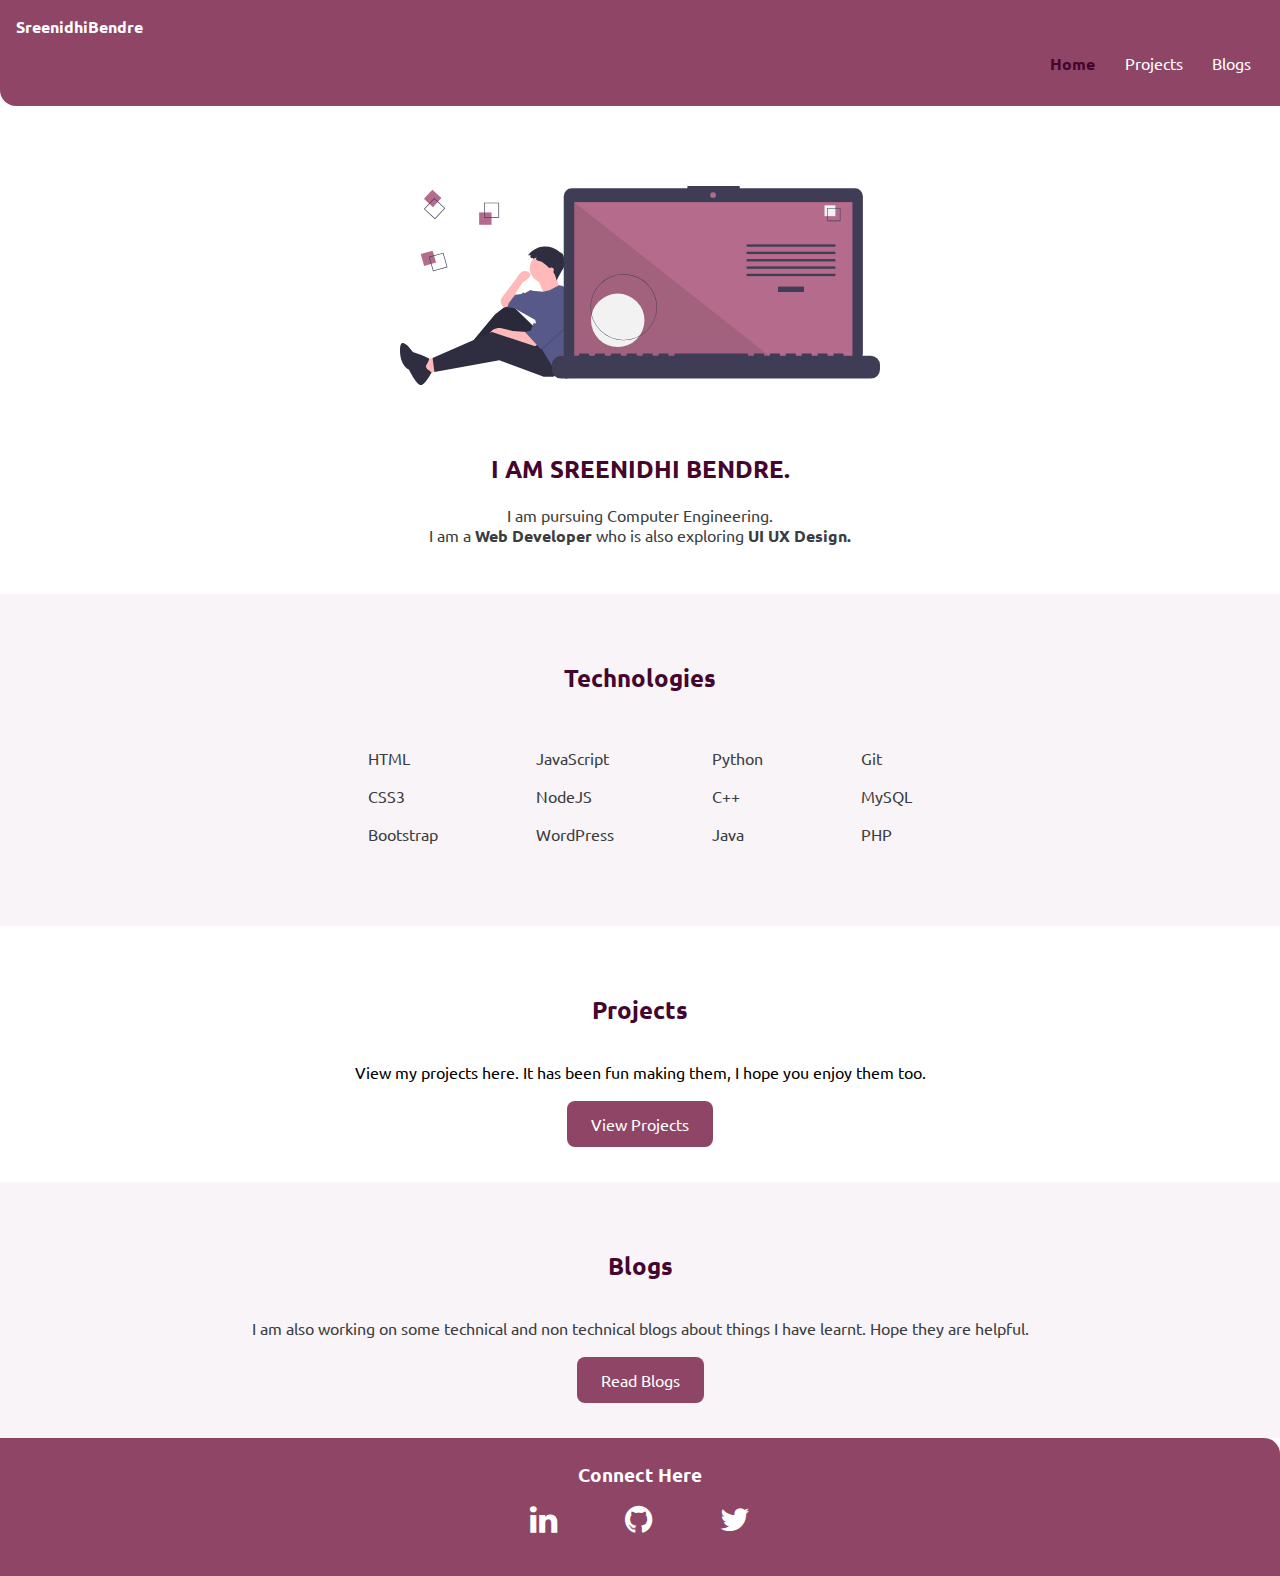
<file: index.html>
<!DOCTYPE html>
<html lang="en">
<head>
    <meta charset="UTF-8">
    <meta name="viewport" content="width=device-width, initial-scale=1.0">
    <link rel="stylesheet" href="https://cdnjs.cloudflare.com/ajax/libs/font-awesome/4.7.0/css/font-awesome.min.css">
    <link href="style.css" rel="stylesheet"/>
    <title>Home | SreenidhiBendre</title>
</head>
<body>
    <nav class="navigation">
        <div class="container-fluid">
        <div class="brand">SreenidhiBendre</div>
        <ul>
            <li>
                <a href="#" class="active">Home</a>
                
            </li>
            <li>
                <a href="projects.html">Projects</a>
                
            </li>
            <li>
                <a href="blogs.html">Blogs</a>
            </li>
        </ul>
        </div>
    </nav>

    <header class="container hero">
        <img src="images/coder.svg"/>
        <h2>I AM SREENIDHI BENDRE.</h2><p>I am pursuing Computer Engineering.<br/>I am a<strong> Web Developer</strong> who is also exploring <strong>UI UX Design.</strong> <p>
    </header>

    <section class="section ow">
        <h2> Technologies</h2>
        <div class = "table-overflow">
        <table class ="table-center">
            <tr><td>HTML</td><td>JavaScript</td><td>Python</td><td>Git</td></tr>
            <tr><td>CSS3</td><td>NodeJS</td><td>C++</td><td>MySQL</td></tr>
            <tr><td>Bootstrap</td><td>WordPress</td><td>Java</td><td>PHP</td></tr>
        </table>
    </div>
    </section>

    <section class="section">
        <h2> Projects</h2>
        <div class = "div-center">
        <p>View my projects here. It has been fun making them, I hope you enjoy them too.</p>
        <a href="projects.html" class="primary-link"> View Projects</a>
       </div>
    </section>

    <section class="section ow">
        <div class = "div-center">
        <h2> Blogs</h2>
           <p>
            I am also working on some technical and non technical blogs about things I have learnt. Hope they are helpful.
           </p>
           <a href="blogs.html" class="primary-link"> Read Blogs</a>
        </div>
    </section>

    <footer class="footer container-fluid">
        <div class="container">
            <div class="heading">Connect Here</div>
            <ul class="unordered list-inline">
                <li><a  href="https://www.linkedin.com/in/sreenidhi-bendre/" target ="_blank" rel="noopener noreferrer"><i class="fa fa-linkedin fa-2x" aria-hidden="true"></i></a></li>

                <li><a  href="https://github.com/sreenidhi3" target ="_blank" rel="noopener noreferrer"><i class="fa fa-github fa-2x" aria-hidden="true"></i></a></li>
                <li><a  href="https://twitter.com/BendreSreenidhi/" target ="_blank" rel="noopener noreferrer"><i class="fa fa-twitter fa-2x" aria-hidden="true"></i></i></a></li>
            </ul>
        </div>
    </footer>
</body>
</html>
</file>
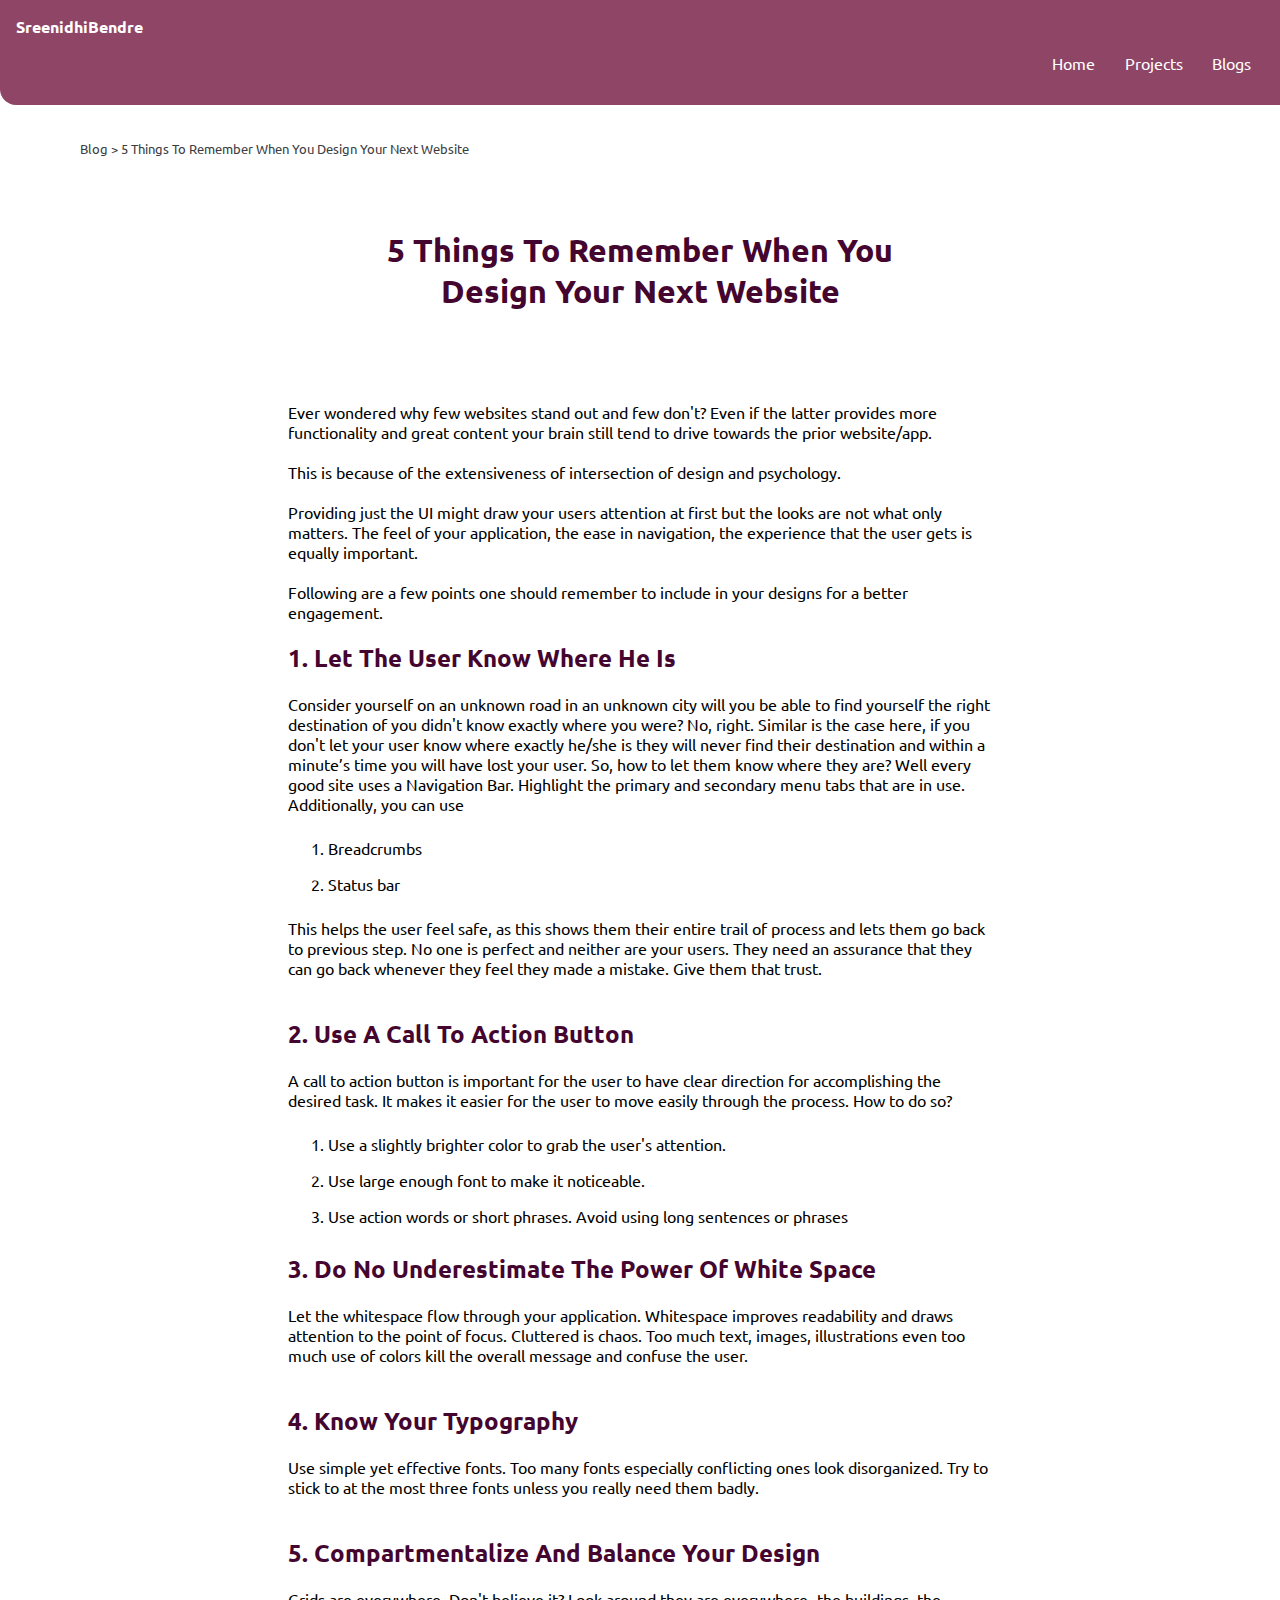
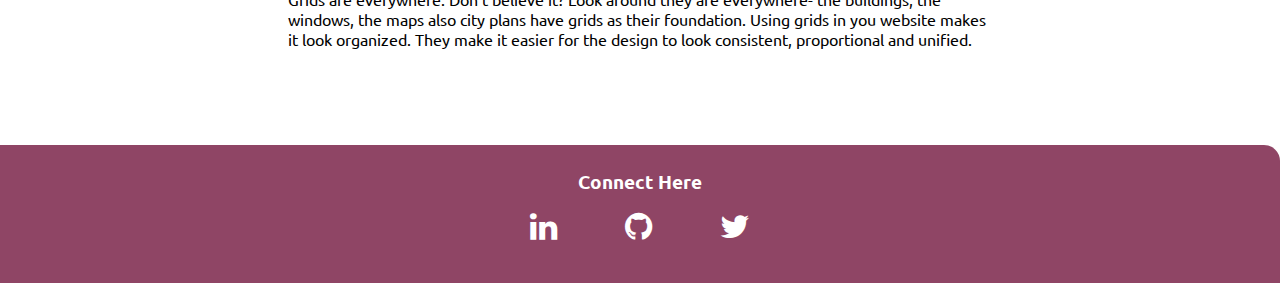
<file: blog1.html>
<!DOCTYPE html>
<html lang="en">
<head>
    <meta charset="UTF-8">
    <meta name="viewport" content="width=device-width, initial-scale=1.0">
    <link rel="stylesheet" href="https://cdnjs.cloudflare.com/ajax/libs/font-awesome/4.7.0/css/font-awesome.min.css">
    <link href="style.css" rel="stylesheet"/>
    <title>Blog</title>
</head>
<body>
    <nav class="navigation">
        <div class="container-fluid">
        <div class="brand">SreenidhiBendre</div>
        <ul>
            <li>
                <a href="index.html" >Home</a>
                
            </li>
            <li>
                <a href="#">Projects</a>
                
            </li>
            <li>
                <a href="blogs.html">Blogs</a>
            </li>
        </ul>
        </div>
    </nav>
    <div class="breadcrumbs">
        <small> <a href="blogs.html">Blog </a>> <a href="#"> 5 Things To Remember When You Design Your Next Website</a></small>
    </div>

    <header class="container hero">
        <br/>
        <h1>5 Things To Remember When You Design Your Next Website</h1>
    </header>

    <section class="section-no-padding">
        <div class = "div-left">
        <p><br/>
            Ever wondered why few websites stand out and few don't? Even if the latter provides more functionality and great content your brain still tend to drive towards the prior website/app. 
            <br/><br/>This is because of the extensiveness of intersection of design and psychology.
            <br/><br/>Providing just the UI might draw your users attention at first but the looks are not what only matters. The feel of your application, the ease in navigation, the experience that the user gets is equally important.
            <br/><br/>Following are a few points one should remember to include in your designs for a better engagement.
            <br/>
        </p>
            <p><h2>1. Let The User Know Where He Is</h2>
            Consider yourself on an unknown road in an unknown city will you be able to find yourself the right destination of you didn't know exactly where you were? No, right. Similar is the case here, if you don't let your user know where exactly he/she is they will never find their destination and within a minute’s time you will have lost your user.
            So, how to let them know where they are? Well every good site uses a Navigation Bar. Highlight the primary and secondary menu tabs that are in use. Additionally, you can use
            <ol class ="list">
                <li>Breadcrumbs</li>
                <li>Status bar</li>
            </ol>
            This helps the user feel safe, as this shows them their entire trail of process and lets them go back to previous step. No one is perfect and neither are your users. They need an assurance that they can go back whenever they feel they made a mistake. Give them that trust.
            <br/><br/></p>
            <h2>2. Use A Call To Action Button</h2> 
        <p>A call to action button is important for the user to have clear direction for accomplishing the desired task. It makes it easier for the user to move easily through the process. How to do so? 
            <ol class ="list">
                <li> Use a slightly brighter color to grab the user's attention.</li>
                <li> Use large enough font to make it noticeable.</li>
                <li> Use action words or short phrases. Avoid using long sentences or phrases </li>
            </ol>
            </p>
            
        <p><h2>3. Do No Underestimate The Power Of White Space</h2>
            Let the whitespace flow through your application. Whitespace improves readability and draws attention to the point of focus. Cluttered is chaos. Too much text, images, illustrations even too much use of colors kill the overall message and confuse the user.
            <br/>
            <br/></p>
            <h2>4. Know Your Typography</h2>
        <p>Use simple yet effective fonts. Too many fonts especially conflicting ones look disorganized. Try to stick to at the most three fonts unless you really need them badly.
            <br/>
            <br/></p>
            <h2>5. Compartmentalize And Balance Your Design</h2>
        <p>Grids are everywhere. Don't believe it? Look around they are everywhere- the buildings, the windows, the maps also city plans have grids as their foundation. Using grids in you website makes it look organized. They make it easier for the design to look consistent, proportional and unified.
        </p>
        <br/><br/>
        <br/><br/>
       </div>
    </section>

    <footer class="footer container-fluid">
        <div class="container">
            <div class="heading">Connect Here</div>
            <ul class="unordered list-inline">
                <li><a  href="https://www.linkedin.com/in/sreenidhi-bendre/" target ="_blank" rel="noopener noreferrer"><i class="fa fa-linkedin fa-2x" aria-hidden="true"></i></a></li>

                <li><a  href="https://github.com/sreenidhi3" target ="_blank" rel="noopener noreferrer"><i class="fa fa-github fa-2x" aria-hidden="true"></i></a></li>
                <li><a  href="https://twitter.com/BendreSreenidhi/" target ="_blank" rel="noopener noreferrer"><i class="fa fa-twitter fa-2x" aria-hidden="true"></i></i></a></li>
            </ul>
        </div>
    </footer>
</body>
</file>
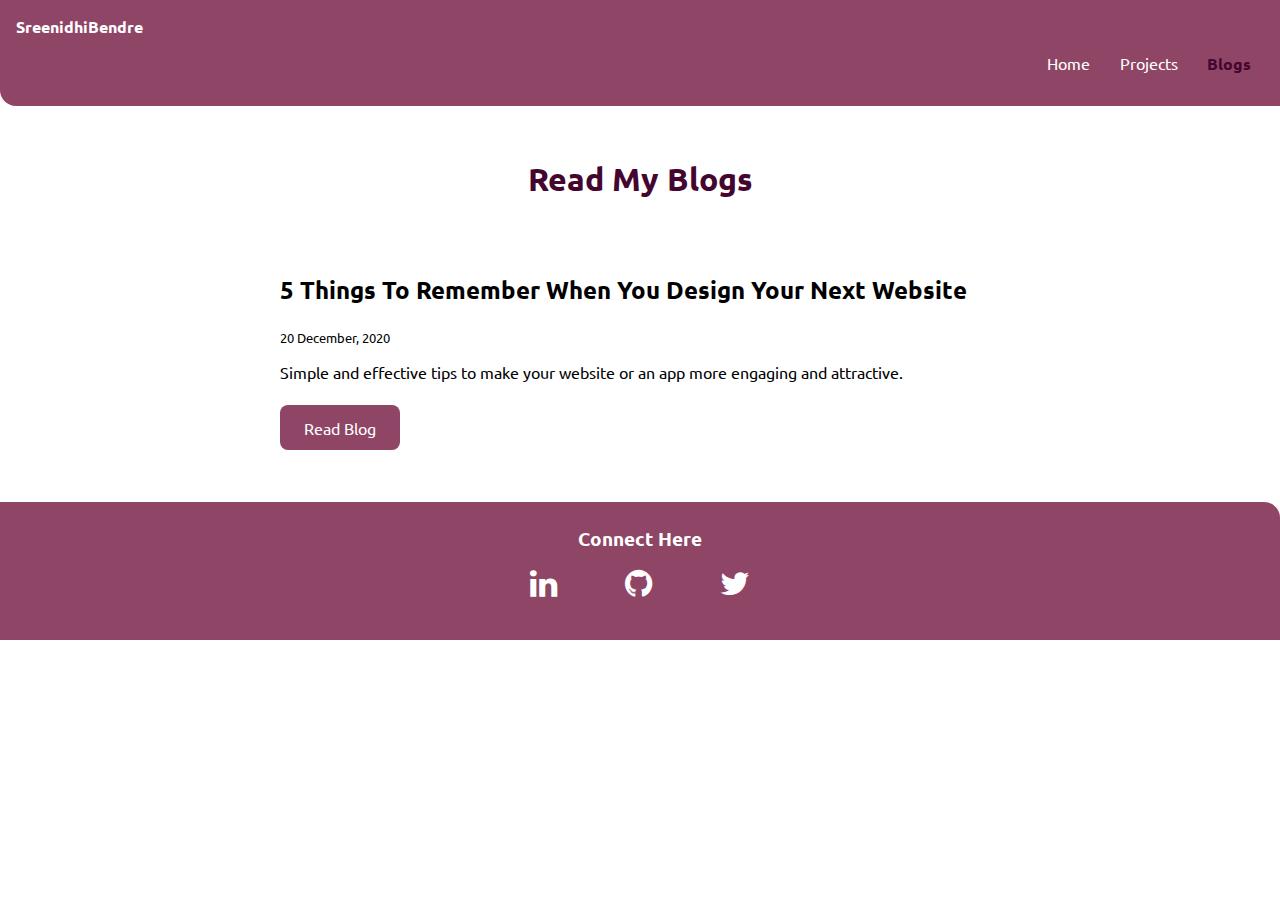
<file: blogs.html>
<!DOCTYPE html>
<html lang="en">
<head>
    <meta charset="UTF-8">
    <meta name="viewport" content="width=device-width, initial-scale=1.0">
    <link rel="stylesheet" href="https://cdnjs.cloudflare.com/ajax/libs/font-awesome/4.7.0/css/font-awesome.min.css">
    <link href="style.css" rel="stylesheet"/>
    <title>Blogs | Sreenidhi Bendre</title>
</head>
<body>
    <nav class="navigation">
        <div class="container-fluid">
        <div class="brand">SreenidhiBendre</div>
        <ul>
            <li>
                <a href="index.html" >Home</a>
                
            </li>
            <li>
                <a href="projects.html" >Projects</a>
                
            </li>
            <li>
                <a href="#" class="active">Blogs</a>
            </li>
        </ul>
        </div>
    </nav>

    <header class="container hero">
        <h1>Read My Blogs</h1>
    </header>

    <section class="section-no-padding">
        <div class = "div-center">
            <ul class ="unordered">
                <li>
                    <h2>
                        5 Things To Remember When You Design Your Next Website
                    </h2>
                    <small>20 December, 2020 </small>
                    <p> Simple and effective tips to make your website or an app more engaging and attractive.</p>
                    <br/><a class="primary-link" href="blog1.html">Read Blog</a>
                </li>
            </ul>
        </div>
    </section>


    <footer class="footer container-fluid">
        <div class="container">
            <div class="heading">Connect Here</div>
            <ul class="unordered list-inline">
                <li><a  href="https://www.linkedin.com/in/sreenidhi-bendre/" target ="_blank" rel="noopener noreferrer"><i class="fa fa-linkedin fa-2x" aria-hidden="true"></i></a></li>

                <li><a  href="https://github.com/sreenidhi3" target ="_blank" rel="noopener noreferrer"><i class="fa fa-github fa-2x" aria-hidden="true"></i></a></li>
                <li><a  href="https://twitter.com/BendreSreenidhi/" target ="_blank" rel="noopener noreferrer"><i class="fa fa-twitter fa-2x" aria-hidden="true"></i></i></a></li>
            </ul>
        </div>
    </footer>
</body>
</file>
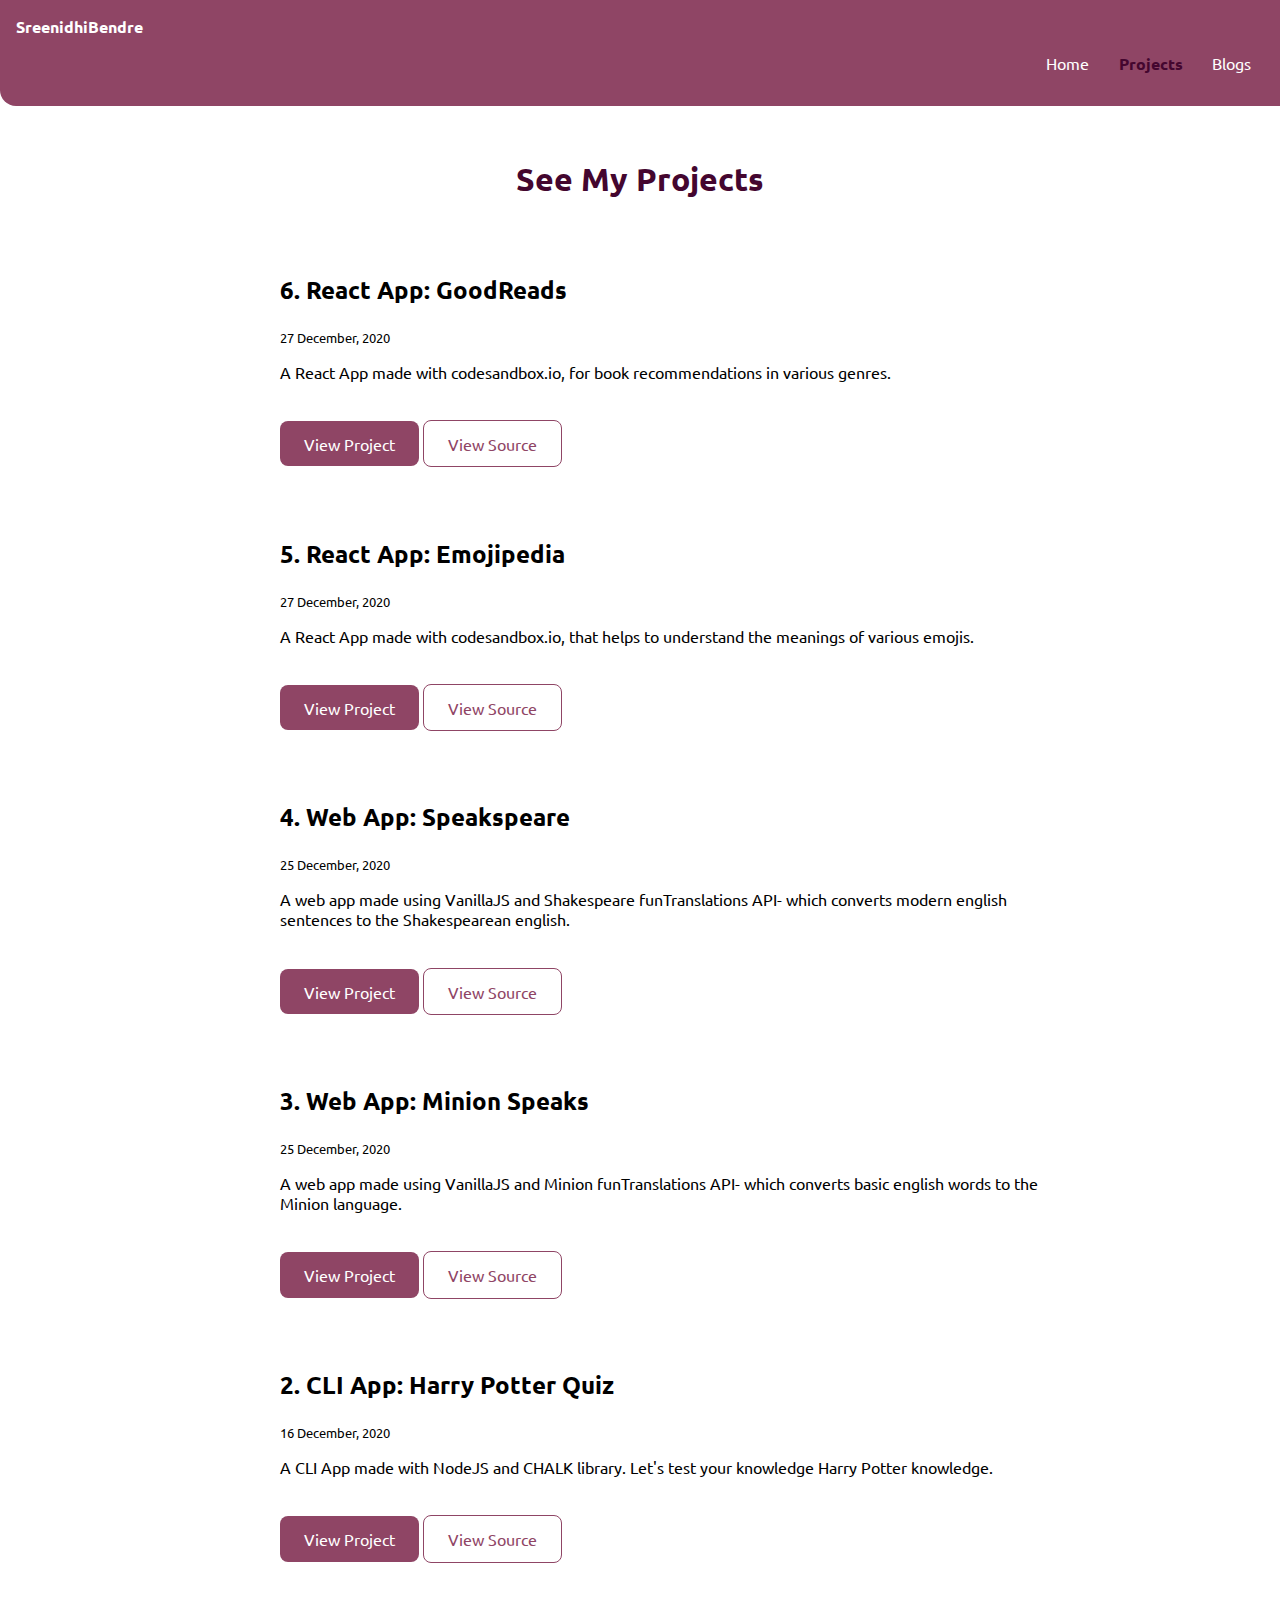
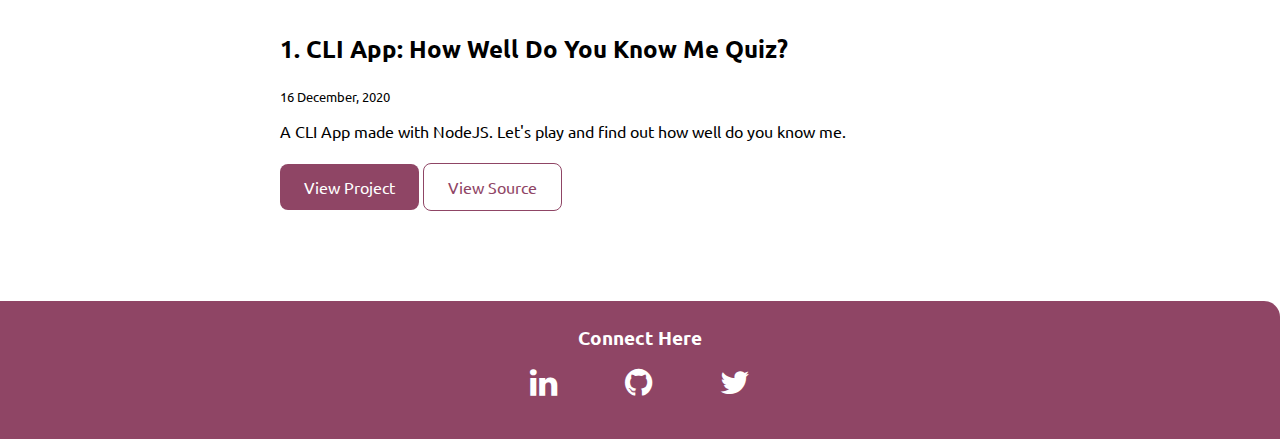
<file: projects.html>
<!DOCTYPE html>
<html lang="en">
<head>
    <meta charset="UTF-8">
    <meta name="viewport" content="width=device-width, initial-scale=1.0">
    <link rel="stylesheet" href="https://cdnjs.cloudflare.com/ajax/libs/font-awesome/4.7.0/css/font-awesome.min.css">
    <link href="style.css" rel="stylesheet"/>
    <title>Projects | SreenidhiBendre</title>
</head>
<body>
    <nav class="navigation">
        <div class="container-fluid">
        <div class="brand">SreenidhiBendre</div>
        <ul>
            <li>
                <a href="index.html" >Home</a>
                
            </li>
            <li>
                <a href="#" class="active">Projects</a>
                
            </li>
            <li>
                <a href="blogs.html">Blogs</a>
            </li>
        </ul>
        </div>
    </nav>

    <header class="container hero">
        <h1>See My Projects</h1>
    </header>

    <section class="section-no-padding">
        <div class = "div-center">
            <ul class ="unordered">
                <li>
                    <h2>6. React App: GoodReads</h2>
                    <small>27 December, 2020 </small>
                    <p> A React App made with codesandbox.io, for book recommendations in various genres.</p>
                    <br/><p><a class="primary-link" href="https://19th6.csb.app/">View Project</a>
                    <a class="secondary-link" href="https://github.com/sreenidhi3/books-recommendation-neogcamp"> View Source</a></p>
                </li>
                <li>
                    <h2>5. React App: Emojipedia</h2>
                    <small>27 December, 2020 </small>
                    <p> A React App made with codesandbox.io, that helps to understand the meanings of various emojis.</p>
                    <br/><p><a class="primary-link" href="https://1pi75.csb.app/">View Project</a>
                    <a class="secondary-link" href="https://github.com/sreenidhi3/emojipedia-neogcamp"> View Source</a></p>
                </li>
                <li>
                    <h2>4. Web App: Speakspeare</h2>
                    <small>25 December, 2020 </small>
                    <p> A web app made using VanillaJS and Shakespeare funTranslations API- which converts modern english sentences to the Shakespearean english.</p>
                    <br/><p><a class="primary-link" href="https://shakespeare-speaketh.netlify.app/">View Project</a>
                    <a class="secondary-link" href="https://github.com/sreenidhi3/shakespeare-speaks"> View Source</a></p>
                </li>
                <li>
                    <h2>3. Web App: Minion Speaks</h2>
                    <small>25 December, 2020 </small>
                    <p> A web app made using VanillaJS and Minion funTranslations API- which converts basic english words to the Minion language.</p>
                    <br/><p><a class="primary-link" href="https://speak-like-minions.netlify.app/">View Project</a>
                    <a class="secondary-link" href="https://github.com/sreenidhi3/banana-speak-neogcamp"> View Source</a></p>
                </li>
                <li>
                    <h2>2. CLI App: Harry Potter Quiz</h2>
                    <small>16 December, 2020 </small>
                    <p> A CLI App made with NodeJS and CHALK library. Let's test your knowledge Harry Potter knowledge.</p>
                    <br/><p><a class="primary-link" href="https://repl.it/@SreenidhiBendre/harryPotterQuiz?embed=1&output=1">View Project</a>
                    <a class="secondary-link" href="https://github.com/sreenidhi3/harryPotterQuizApp"> View Source</a></p>
                </li>
                
                <li><h2>1. CLI App: How Well Do You Know Me Quiz?</h2>
                    <small>16 December, 2020 </small>
                    <p> A CLI App made with NodeJS. Let's play and find out how well do you know me.</p>
                    <br/><a class="primary-link" href="https://repl.it/@SreenidhiBendre/doYouKnowMeQuiz?embed=1&output=1">View Project</a>
                    <a class="secondary-link" href="https://github.com/sreenidhi3/doYouKnowMeQuiz"> View Source</a>
                </li>
                <br/><br/>
            </ul>
        </div>
    </section>
    

    <footer class="footer container-fluid">
        <div class="container">
            <div class="heading">Connect Here</div>
            <ul class="unordered list-inline">
                <li><a  href="https://www.linkedin.com/in/sreenidhi-bendre/" target ="_blank" rel="noopener noreferrer"><i class="fa fa-linkedin fa-2x" aria-hidden="true"></i></a></li>
                <li><a  href="https://github.com/sreenidhi3" target ="_blank" rel="noopener noreferrer"><i class="fa fa-github fa-2x" aria-hidden="true"></i></a></li>
                <li><a  href="https://twitter.com/BendreSreenidhi/" target ="_blank" rel="noopener noreferrer"><i class="fa fa-twitter fa-2x" aria-hidden="true"></i></i></a></li>
            </ul>
        </div>
    </footer>
</body>
</file>
<file: style.css>
@import url('https://fonts.googleapis.com/css2?family=Montserrat:wght@400;700&display=swap');
@import url('https://fonts.googleapis.com/css2?family=Ubuntu:wght@300&display=swap');

:root {
    --primary:#8f4565;
    --gray: #f8f4f7;
    --dark-gray:#3b3d41;
    --mauve:#44062f;
}

body {
    font-family: 'Ubuntu', 'Montserrat', sans-serif;
    margin: 0px;
}

hr {
    margin: 2rem 0;;
}

.text-sm {
    font-size: 0.8rem;
}

/** containers **/
.container-fluid {
    padding-left: 1rem;
    padding-right: 1rem;
}

.container {
    margin: auto;
    padding-left: 1rem;
    padding-right: 1rem;
    max-width: 600px;
}

/** links **/

.primary-link {
    text-decoration: none;
    color: white;
    background-color: var(--primary);
    width: max-content;
    min-width: 140px;
    border-radius: 0.5rem;
    padding: 0.8rem 1.5rem 0.8rem 1.5rem;
}

.secondary-link {
    text-decoration: none;
    color: var(--primary);
    border: 1px solid var(--primary);
    width: max-content;
    min-width: 140px;
    border-radius: 0.5rem;
    padding: 0.8rem 1.5rem 0.8rem 1.5rem;
}

/** nav **/
.navigation {
    background-color: var(--primary);
    padding: 1rem 0rem;
    color: white;
    border-bottom-left-radius: 1rem;
}

.navigation .brand {
    font-weight: bold;
    
}

.navigation ul {
    list-style: none;
    text-align: right;
}

.navigation li {
    display: inline-block;
    padding: 0rem 0.8rem;;
}

.navigation a {
    text-decoration: none;
    color: white;
}

.navigation .active {
    font-weight: bold;
    color:var(--mauve);
}

/** header **/

.hero {
    color: var(--dark-gray);
    display: block;
    margin: auto;
    text-align: center;
    padding: 2rem 0rem;
}

.hero h2{
    color: var(--mauve);
}

.hero h1{
    color: var(--mauve);
}

.hero img {
    max-width: 80%;
    margin: auto;
    padding-top: 3rem;
    padding-bottom: 3rem;
    display: block;
}

/** section **/

.section {
    padding: 2rem 0rem 2rem 0rem;
}

.section p{
    padding: 1rem 0rem;
}

.section h2 {
    text-align: center;
    color: var(--mauve);
}

.section {
    text-align: center;
    padding: 3rem 0rem;
}
.section .table-overflow{
    overflow-x: auto;
}


.ow {
    color: var(--dark-gray);
    background-color: var(--gray);
}

.section-no-padding{
    padding: 0rem;
}

/** lists **/

.list li{
    padding: 0.5rem 0rem !important;
}

.unordered {
    list-style: none;
}

.list-inline li {
    display: inline;
    padding: 0rem 0.5rem;
}


/** footer **/
.footer {
    background-color: var(--primary);
    color: white;
    padding: 1.5rem 0rem;
    border-top-right-radius: 1rem;
    text-align: center;
}
.footer .heading {
    font-weight: bold;
    font-size: larger;
  
}
.footer ul {
    padding-inline-start: 0px;
}
.footer a{
    text-decoration: none;
    color: white;
}
.footer i{
   padding: 0 1.5rem;
}

/* table */
.table-center{
    margin-left: auto;
    margin-right: auto;
    text-align: center;
    padding: 1.5rem;
}
.table-center td{
    padding:0.5rem 3rem;
    text-align: left;
    
}

/*divs*/
.div-center{
    max-width: 800px;
    margin: auto;
}

.div-center li{
    padding-bottom: 3rem;   
}

.div-left{
    text-align: left !important;
    max-width: 55%;
    margin: auto;
}

.div-left p{
    padding:0px;
}

.div-left h2{
    text-align: left !important;
    color: var(--mauve);
}

.div-left li{
    padding-bottom: 4rem;
}

.breadcrumbs{
    padding-left: 5rem;
    padding-top: 2rem;
    color: var(--dark-gray);
}

.breadcrumbs a{
    text-decoration: none;
    color: var(--dark-gray);
}
</file>
